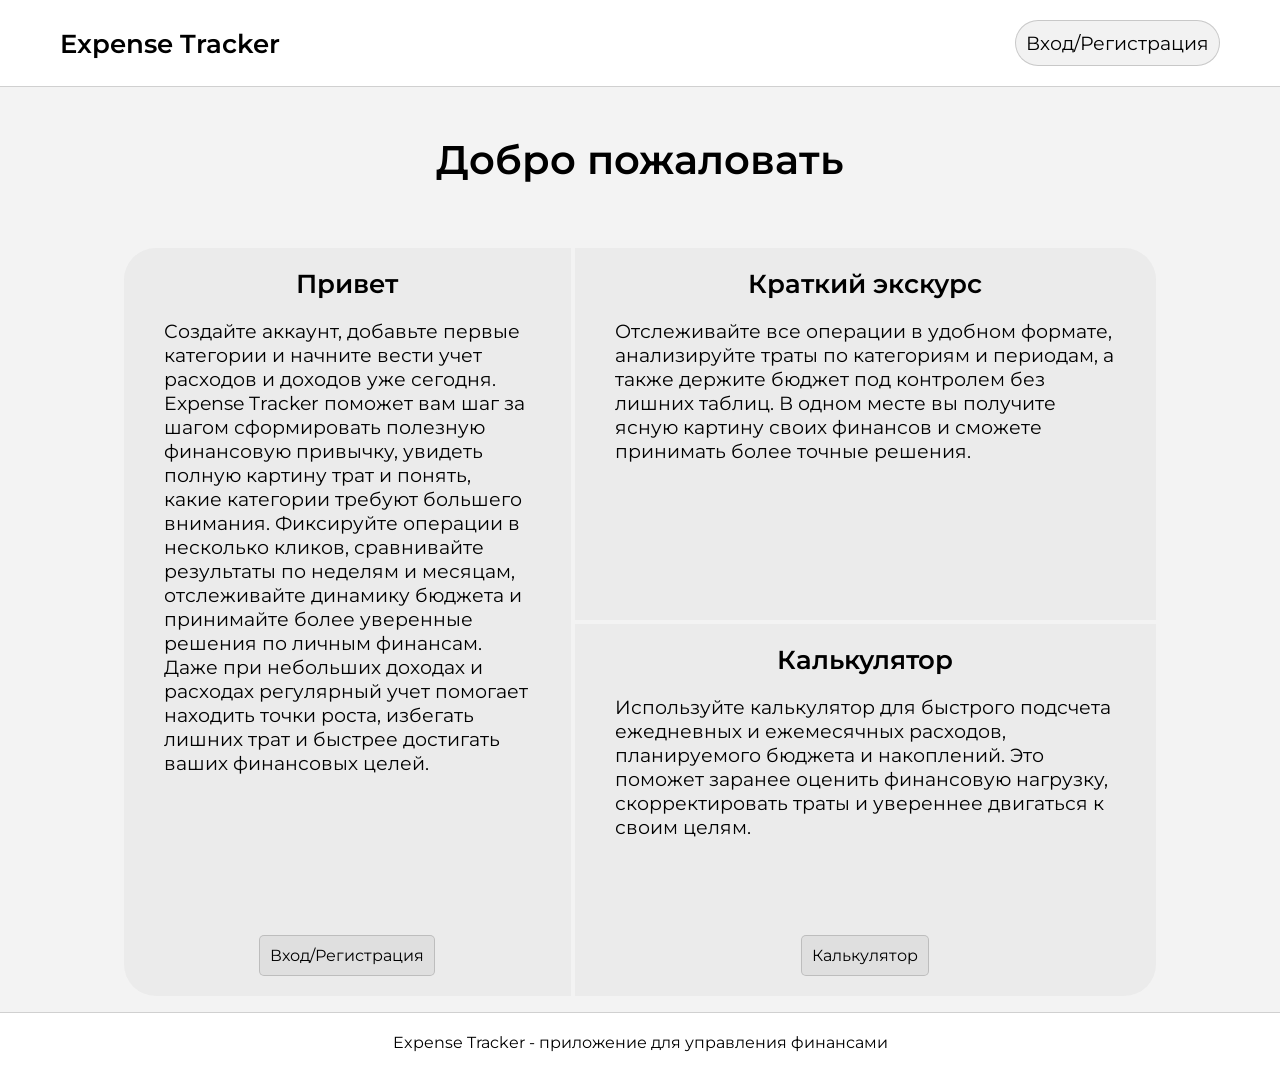
<file: index.html>
<!DOCTYPE html>
<html lang="ru">
<head>
  <meta charset="UTF-8">
  <meta name="viewport" content="width=device-width, initial-scale=1.0">
  <title>Expense Tracker</title>
  <link rel="stylesheet" href="styles/main.css">
  <link rel="preconnect" href="https://fonts.googleapis.com">
  <link rel="preconnect" href="https://fonts.gstatic.com" crossorigin>
  <link href="https://fonts.googleapis.com/css2?family=Playfair+Display:ital,wght@0,400..900;1,400..900&display=swap" rel="stylesheet">

  <link rel="preconnect" href="https://fonts.googleapis.com">
  <link rel="preconnect" href="https://fonts.gstatic.com" crossorigin>
  <link href="https://fonts.googleapis.com/css2?family=Montserrat:ital,wght@0,100..900;1,100..900&display=swap" rel="stylesheet">
</head>
<body>
  <header class="site-header" id="site-header">
    <div class="container site-header-inner">
      <a class="site-header-logo" id="site-logo" href="../index.html">Expense Tracker</a>
      <nav class="site-header_nav" id="site-nav">
        <a href="pages/login.html" class="btn">Вход/Регистрация</a>
      </nav>
    </div>
  </header>

  <main class="container page" id="index-main" data-testid="home-page">
    <h1 class="title">Добро пожаловать</h1>
    <div class="card">

      <div class="card-hello  ">
        <h2 class="card-title">Привет</h2>
        <p class="card-text">Создайте аккаунт, добавьте первые категории и начните вести учет расходов и доходов уже сегодня. Expense Tracker поможет вам шаг за шагом сформировать полезную финансовую привычку, увидеть полную картину трат и понять, какие категории требуют большего внимания. Фиксируйте операции в несколько кликов, сравнивайте результаты по неделям и месяцам, отслеживайте динамику бюджета и принимайте более уверенные решения по личным финансам. Даже при небольших доходах и расходах регулярный учет помогает находить точки роста, избегать лишних трат и быстрее достигать ваших финансовых целей.</p>
        <a href="pages/login.html" class="btn" data-testid="home-login-link">Вход/Регистрация</a>
      </div>

      <div class="card-helper">
        <h2 class="card-title">Краткий экскурс</h2>
        <p class="card-text">Отслеживайте все операции в удобном формате, анализируйте траты по категориям и периодам, а также держите бюджет под контролем без лишних таблиц. В одном месте вы получите ясную картину своих финансов и сможете принимать более точные решения.</p>
      </div>

      <div class="card-calc">
        <h2 class="card-title">Калькулятор</h2>
        <p class="card-text">Используйте калькулятор для быстрого подсчета ежедневных и ежемесячных расходов, планируемого бюджета и накоплений. Это поможет заранее оценить финансовую нагрузку, скорректировать траты и увереннее двигаться к своим целям.</p>
        <a href="pages/calculator.html" class="btn" data-testid="home-calculator-link">Калькулятор</a>
      </div>
    </div>
  </main>



  <footer class="site-footer" id="site-footer">
    <div class="container site-footer-inner">
      <p>Expense Tracker - приложение для управления финансами</p>
    </div>
  </footer>
  <script src="scripts/main.js"></script>
</body>
</html>
</file>
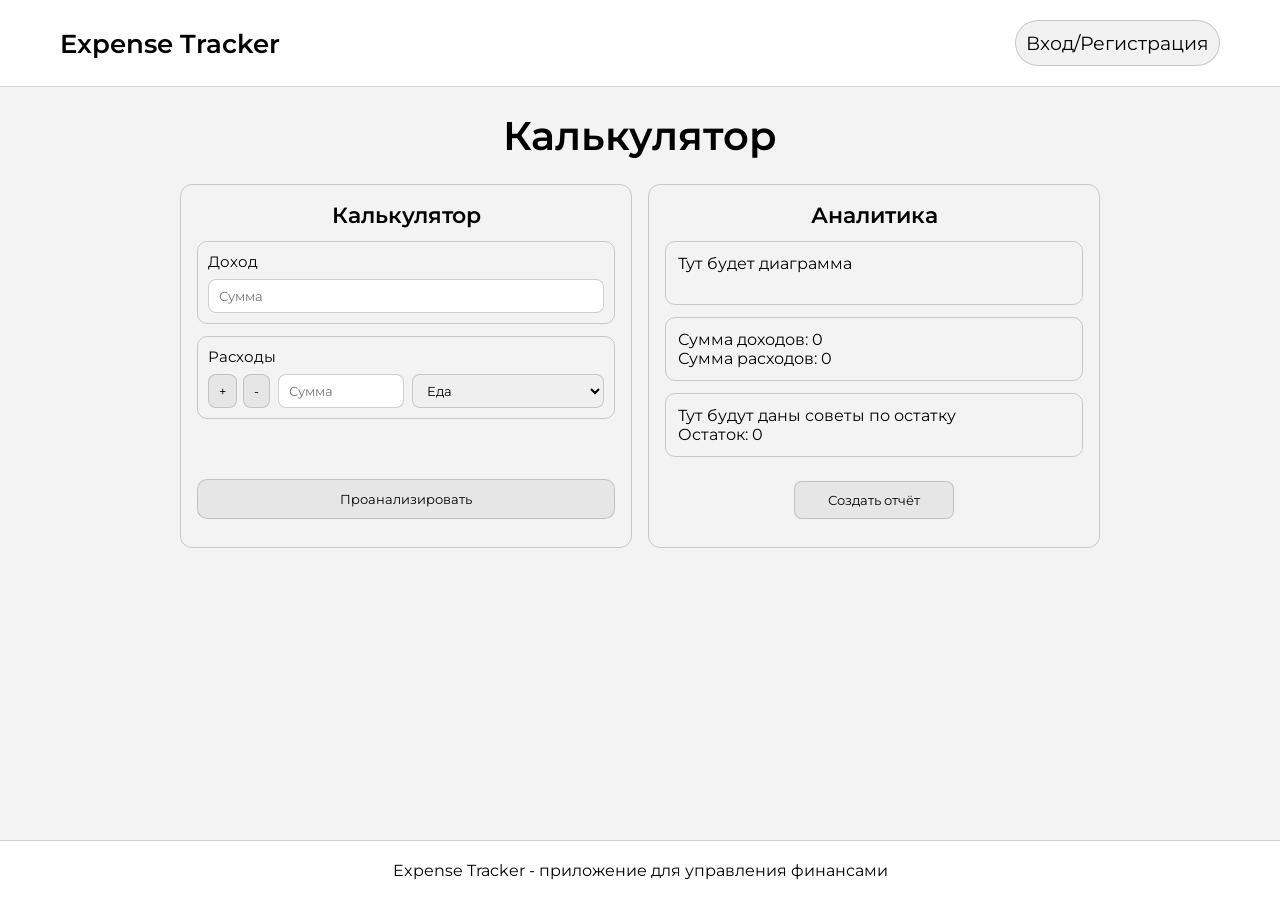
<file: pages/calculator.html>
<!DOCTYPE html>
<html lang="ru">
<head>
  <meta charset="UTF-8">
  <meta name="viewport" content="width=device-width, initial-scale=1.0">
  <title>Калькулятор - Expense Tracker</title>
  <link rel="stylesheet" href="../styles/main.css">
  <link rel="preconnect" href="https://fonts.googleapis.com">
  <link rel="preconnect" href="https://fonts.gstatic.com" crossorigin>
  <link href="https://fonts.googleapis.com/css2?family=Playfair+Display:ital,wght@0,400..900;1,400..900&display=swap" rel="stylesheet">

  <link rel="preconnect" href="https://fonts.googleapis.com">
  <link rel="preconnect" href="https://fonts.gstatic.com" crossorigin>
  <link href="https://fonts.googleapis.com/css2?family=Montserrat:ital,wght@0,100..900;1,100..900&display=swap" rel="stylesheet">
</head>
<body>
  <header class="site-header" id="site-header">
    <div class="container site-header-inner">
      <a class="site-header-logo" id="site-logo" href="../index.html">Expense Tracker</a>
      <nav class="site-header_nav" id="site-nav">
        <a href="login.html" class="btn">Вход/Регистрация</a>
      </nav>
    </div>
  </header>

  <main class="container page" id="calculator-main" data-testid="calculator-page">

    <h1 class="calculator-title">Калькулятор</h1>

    <div class="calculator-container">
      <div class="calculator-inner">
        <h2 class="calculator-title-inner">Калькулятор</h2>
        <div class="calculator-content">

          <section class="calculator-section-income">
            <label for="income-input">Доход</label>
            <input type="number" id="income-input" placeholder="Сумма" data-testid="income-input">
          </section>

          <section class="calculator-section-expenses">
            <section class="calculator-buttons">
              <button type="submit" id="add-expense" class="btn" data-testid="add-expense-button">+</button>
              <button type="submit" id="subtract-expense" class="btn" data-testid="subtract-expense-button">-</button>
            </section>
            <label for="expenses-input">Расходы</label>
            <input type="number" id="expenses-input" placeholder="Сумма" data-testid="expenses-input">
            <select name="expense-category" id="expense-category-select" data-testid="expense-category-select">
              <option value="1">Еда</option>
              <option value="2">Транспорт</option>
              <option value="3">Жилье</option>
              <option value="4">Коммунальные услуги</option>
              <option value="5">Образование</option>
              <option value="6">Здоровье</option>
              <option value="7">Развлечения</option>
              <option value="8">Одежда</option>
              <option value="9">Другое</option>              
            </select>

          </section>
          <button type="submit" id="create-report" class="btn btn-analyze" data-testid="analyze-button">Проанализировать</button>
        </div>
      </div>

      <div class="analystics-inner">
        <h2 class="analystics-title">Аналитика</h2>
        <div class="analystics-content">

          <section class="diagram-analystics">
            <p>Тут будет диаграмма</p>
          </section>

          <section class="number-analystics">
            <p>Сумма доходов: <span id="income-total" data-testid="income-total">0</span></p>
            <p>Сумма расходов: <span id="expenses-total" data-testid="expenses-total">0</span></p>
          </section>
          
          <section class="text-analystics">
            <p>Тут будут даны советы по остатку</p>
            <p>Остаток: <span id="balance-total" data-testid="balance-total">0</span></p>
          </section>

          <section class="button-analystics">
            <button type="submit" class="btn" data-testid="create-report-button">Создать отчёт</button>
          </section>
        </div>
      </div>
    </div>

  </main>
  <footer class="site-footer" id="site-footer">
    <div class="container site-footer-inner">
      <p>Expense Tracker - приложение для управления финансами</p>
    </div>
  </footer>
</body>
</html>
</file>
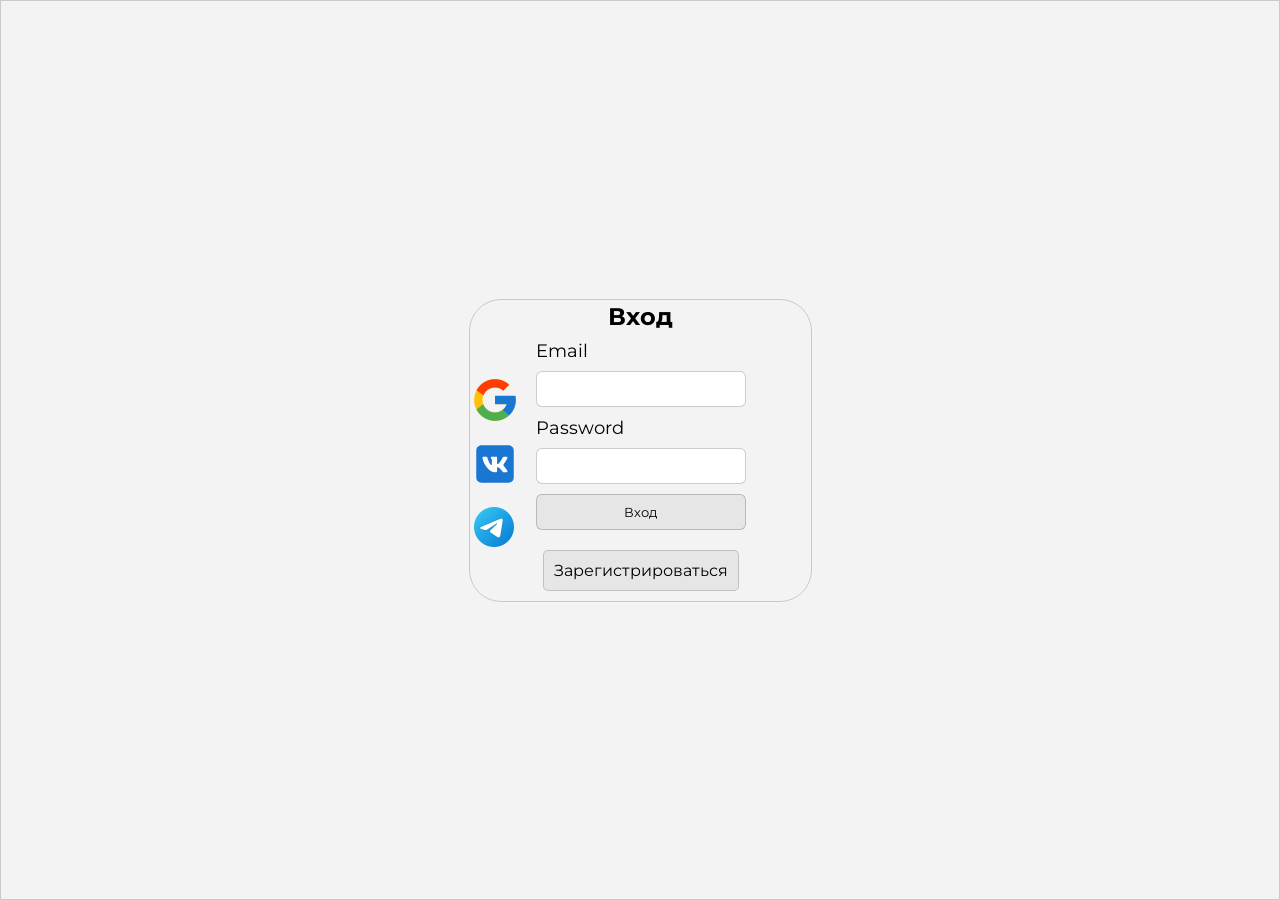
<file: pages/login.html>
<!DOCTYPE html>
<html lang="ru">
<head>
  <meta charset="UTF-8">
  <meta name="viewport" content="width=device-width, initial-scale=1.0">
  <title>Вход - Expense Tracker</title>
  <link rel="stylesheet" href="../styles/main.css">
  <link rel="preconnect" href="https://fonts.googleapis.com">
  <link rel="preconnect" href="https://fonts.gstatic.com" crossorigin>
  <link href="https://fonts.googleapis.com/css2?family=Playfair+Display:ital,wght@0,400..900;1,400..900&display=swap" rel="stylesheet">

  <link rel="preconnect" href="https://fonts.googleapis.com">
  <link rel="preconnect" href="https://fonts.gstatic.com" crossorigin>
  <link href="https://fonts.googleapis.com/css2?family=Montserrat:ital,wght@0,100..900;1,100..900&display=swap" rel="stylesheet">
</head>
<body>

  <main class="authentication-page" id="login-main" data-testid="auth-page">
    <span id="login-view"></span>
    <span id="register-view"></span>

    <div class="login-container" data-testid="login-container">
      <div class="login-inner">
        <h2 class="login-title-container">Вход</h2>
        <section class="left-panel-login">
          <a href="#" class="login btn-google"><img src="../files/icons/google.png" alt="Google"></a>
          <a href="#" class="login btn-vk"><img src="../files/icons/vk.svg" alt="VK"></a>
          <a href="#" class="login btn-tg"><img src="../files/icons/telegram.png" alt="Telegram"> </a>
        </section>

        <section class="login-section">
          <form action="login.html" method="post" data-testid="login-form">
            <label for="login-email">Email</label>
            <input type="email" id="login-email" name="email" required data-testid="login-email-input">
            <label for="login-password">Password</label>
            <input type="password" id="login-password" name="password" required data-testid="login-password-input">
            <button type="submit" class="btn" data-testid="login-submit-button">Вход</button>   
          </form>
          <a href="#register-view" class="btn register-link" data-testid="go-to-register-link">Зарегистрироваться</a>
        </section>
        </div>
      </div>

    <div class="register-container" data-testid="register-container">
      <div class="register-inner">
        <h2 class="register-title-container">Регистрация</h2>
        <section class="left-panel-login">
          <a href="#" class="login btn-google"><img src="../files/icons/google.png" alt="Google"></a>
          <a href="#" class="register btn-vk"><img src="../files/icons/vk.svg" alt="VK"></a>
          <a href="#" class="register btn-tg"><img src="../files/icons/telegram.png" alt="Telegram"> </a>  
        </section>

        <section class="register-section">
          <form action="login.html" method="post" data-testid="register-form">
            <label for="register-name">Name</label>
            <input type="text" id="register-name" name="name" required data-testid="register-name-input">
            <label for="register-email">Email</label>
            <input type="email" id="register-email" name="email" required data-testid="register-email-input">
            <label for="register-password">Password</label>
            <input type="password" id="register-password" name="password" required data-testid="register-password-input">
            <label for="register-confirm-password">Confirm Password</label>
            <input type="password" id="register-confirm-password" name="confirm-password" required data-testid="register-confirm-password-input">
            <button type="submit" class="btn" data-testid="register-submit-button">Регистрация</button>
          </form>
          <a href="#login-view" class="btn register-link" data-testid="go-to-login-link">Уже есть аккаунт? Войти</a>
          <a href="calculator.html" class="btn" data-testid="continue-without-auth-link">Продолжить без регистрации</a>
        </section>
      </div>
    </div>

  </main>
</body>
</html>
</file>
<file: styles/main.css>
*{
  box-sizing: border-box;
  margin: 0;
  padding: 0;
  font-family: var(--font-text);
}

:root {
  --color-background: rgba(201, 202, 201, 0.212);
  --color-header: rgb(255, 255, 255);
  --color-text: rgb(0, 0, 0);
  --color-border: rgba(133, 133, 133, 0.384);
  --font-logo: 'Playfair Display', serif;
  --font-text: 'Montserrat', sans-serif;
  --color-hover: rgba(88, 88, 78, 0.151);
  --color-active: rgba(63, 70, 63, 0.199);
  --color-button: rgba(88, 88, 77, 0.075);
}
.btn {
  cursor: pointer;
}

h1 {
  font-size: 2.5rem;
  font-weight: 600;
}
body {
  min-height: 100vh;
  display: flex;
  flex-direction: column;
  background-color: var(--color-background);
}

header {
  position: sticky; /*если испольтзовать fixed, то при скролле страницы, header будет двигаться вместе с контентом + будет накладываться на контент*/
  top: 0;
  z-index: 100; /* <- простите за это*/
  background-color: var(--color-header);
  padding: 20px 0;
  border-bottom: 1px solid var(--color-border);
}

.site-header-inner a{
  text-decoration: none;
}

.site-header-inner{
  display: flex;
  justify-content: space-between;
  align-items: center;
  padding: 0 20px;
}

.site-header_nav {
  display: flex;
  flex-wrap: nowrap;
  align-items: center;
  gap: 20px;
}

.site-header_nav a {
  font-size: 1.2rem;
  color: var(--color-text);
  background-color: var(--color-button);
  border: 1px solid var(--color-border);
  border-radius: 50px;
  padding: 10px;
}

.site-header-logo{
  font-size: 1.6rem;
  font-weight: 600;
  color: var(--color-text);
}

.title {
  font-size: 2.5rem;
  font-weight: 600;
  color: var(--color-text);
  margin-top: 3rem;
  text-align: center;
}

.container {
  max-width: 1200px;
  margin: 0 auto;
  padding: 0 20px;
}

main {
  flex: 1 1 0;
}

.card {
  display: grid;
  grid-template-columns: 1fr 1.3fr;
  grid-template-rows: 1fr 1fr;
  gap: 4px;
  min-height: 520px;
  margin: 4rem 4rem 1rem 4rem;
}

.card-title {
  font-size: 1.6rem;
  font-weight: 600;
  color: var(--color-text);
  text-align: center;
}

.card-text {
  font-size: 1.2rem;
  font-weight: 400;
  padding: 20px;
  color: var(--color-text);
}





/* card*/
.card-hello {
  grid-column: 1;
  grid-row: 1 / 3;
  background-color: var(--color-background);
  border-radius: 2rem 0 0 2rem;
  padding: 20px;
}

.card-helper {
  background-color: var(--color-background);
  grid-column: 2;
  grid-row: 1;
  border-radius: 0 2rem 0 0;
  padding: 20px;
}

.card-calc {
  background-color: var(--color-background);
  grid-column: 2;
  grid-row: 2;
  border-radius: 0 0 2rem 0;
  padding: 20px;
}
/* card*/


.card-text,
.card-calc,
.card-hello {
  display: flex;
  flex-direction: column;
  min-height: 260px;
}

.card-text a,
.card-calc a,
.card-hello a {
  text-decoration: none;
  color: var(--color-text);
  padding: 10px;
  align-self: center;
  border: 1px solid var(--color-border);
  border-radius: 5px;
  padding: 10px;
  margin-top: auto;
  background-color: var(--color-button);
}


footer {
  display: flex;
  justify-content: center;
  align-items: center;
  background-color: var(--color-header);
  padding: 20px 0;
  border-top: 1px solid var(--color-border);
}

/* login */

.authentication-page {
  display: flex;
  justify-content: center;
  align-items: center;
  min-height: 100vh;
}

.login-container {
  display: flex;
  flex: 1;
  min-height: 100%;
  justify-content: center;
  align-items: center;
  padding: 20px;
  border: solid 1px var(--color-border);
}

.login-inner {
  display: flex;
  flex-direction: row;
  align-items: stretch;
  gap: 16px;
  position: relative;
  padding: 40px 65px 10px 0;
  border: solid 1px var(--color-border);
  border-radius: 2rem;
}

.register-container {
  display: flex;
  flex: 1;
  min-height: 100%;
  justify-content: center;
  align-items: center;
  padding: 20px;
  border: solid 1px var(--color-border);
}

.register-inner {
  display: flex;
  flex-direction: row;
  align-items: stretch;
  gap: 16px;
  position: relative;
  padding: 40px 65px 10px 0;
  border: solid 1px var(--color-border);
  border-radius: 2rem;
}

.left-panel-login {
  display: flex;
  flex-direction: column;
  justify-content: center;
  gap: 10px;
}

.login-title-container,
.register-title-container {
  position: absolute;
  top: 2px;
  left: 50%;
  transform: translateX(-50%);
  margin: 0;
  text-align: center;
}

.login-section form,
.register-section form {
  display: flex;
  flex-direction: column;
  gap: 10px;
  width: 100%;
}

.login-section,
.register-section {
  display: flex;
  flex-direction: column;
  width: 100%;
}

.login-section a {
  margin-top: auto;
  align-self: center;
}

.login-section label,
.register-section label {
  font-size: 1.1rem;
  color: var(--color-text);
}

.login-section input,
.register-section input {
  width: 100%;
  height: 36px;
  padding: 0 12px;
  border: 1px solid rgba(0, 0, 0, 0.2);
  border-radius: 6px;
  outline: none;
}

.login-section button,
.register-section button {
  width: 100%;
  height: 36px;
  padding: 0 12px;
  border: 1px solid rgba(0, 0, 0, 0.2);
  border-radius: 6px;
  outline: none;
  background-color: var(--color-button);
}

.login-section a,
.register-section a {
  text-decoration: none;
  color: var(--color-text);
  padding: 10px;
  align-self: center;
  border: 1px solid var(--color-border);
  border-radius: 5px;
  padding: 10px;
  margin-top: 20px;
  background-color: var(--color-button);
}

.register-container {
  display: none;
}

#register-view:target ~ .login-container {
  display: none;
}

#register-view:target ~ .register-container {
  display: flex;
}

#login-view:target ~ .login-container {
  display: flex;
}

#login-view:target ~ .register-container {
  display: none;
}

/* calculator */

.calculator-title {
  color: var(--color-text);
  margin: 1.5rem auto;
  text-align: center;
}

.calculator-container {
  display: grid;
  grid-template-columns: 1fr 1fr;
  gap: 16px;
  max-width: 920px;
  margin: 0 auto 24px;
}

.calculator-inner {
  display: grid;
  grid-template-rows: auto 1fr;
  padding: 16px;
  border: solid 1px var(--color-border);
  border-radius: 12px;
}

.calculator-title-inner {
  font-size: 1.4rem;
  font-weight: 600;
  color: var(--color-text);
  text-align: center;
  margin-bottom: 12px;
}

.calculator-content {
  display: grid;
  grid-template-rows: auto auto 1fr auto;
  gap: 12px;
}

.calculator-section-income,
.calculator-section-expenses,
.btn-analyze {
  border: 1px solid var(--color-border);
  border-radius: 10px;
  padding: 10px;
}

.btn-analyze {
  background-color: var(--color-button);
}

.calculator-section-income,
.calculator-section-expenses {
  display: grid;
  gap: 8px;
}

.calculator-section-expenses {
  align-self: start;
  grid-template-columns: auto 1fr auto;
  grid-template-areas:
    "label label label"
    "buttons input select";
  align-items: center;
}

.calculator-section-income label,
.calculator-section-expenses label {
  font-size: 0.95rem;
}

.calculator-section-expenses label {
  grid-area: label;
}

.calculator-buttons {
  grid-area: buttons;
  display: grid;
  grid-template-columns: auto auto;
  gap: 6px;
}

.calculator-buttons button {
  padding: 5px 10px;
  border: none;
  background-color: var(--color-button);
}

.calculator-section-income input,
.calculator-section-expenses input,
.calculator-section-expenses select {
  width: 100%;
  height: 34px;
  padding: 0 10px;
  border: 1px solid var(--color-border);
  border-radius: 8px;
  outline: none;
}

.calculator-section-expenses input {
  grid-area: input;
}

.calculator-section-expenses select {
  grid-area: select;
  min-width: 130px;
}

.calculator-section-expenses button {
  height: 34px;
  border: 1px solid var(--color-border);
  background-color: var(--color-button);
  border-radius: 8px;
}

#create-report {
  height: 40px;
  align-self: end;
}

/* analystics content */
.analystics-inner {
  display: grid;
  grid-template-rows: auto 1fr;
  padding: 16px;
  border: solid 1px var(--color-border);
  border-radius: 12px;
}

.analystics-title {
  font-size: 1.4rem;
  font-weight: 600;
  color: var(--color-text);
  text-align: center;
  margin-bottom: 12px;
}

.analystics-content {
  display: grid;
  grid-template-rows: 1fr auto 1fr auto;
  gap: 12px;
}

.diagram-analystics,
.number-analystics,
.text-analystics {
  border: 1px solid var(--color-border);
  border-radius: 10px;
  padding: 12px;
}

.button-analystics {
  display: flex;
  justify-content: center;
  padding: 12px;
}

.button-analystics button {
  min-width: 160px;
  height: 38px;
  border: 1px solid var(--color-border);
  background-color: var(--color-button);
  border-radius: 8px;
}

/* адаптив */

@media (max-width: 1024px) {

  .site-header_nav {
    flex-direction: column;
    align-items: center;
  }
  .site-header_nav a {
    font-size: 1rem;
  }
  .calculator-container {
    grid-template-columns: 1fr;
  }
}

@media (max-width: 768px) {
  .site-header-inner {
    flex-direction: column;
    align-items: center;
    gap: 12px;
  }
  .site-header_nav {
    flex-direction: column;
    align-items: center;
  }
  .site-header_nav a {
    font-size: 1rem;
  }
  .site-header_nav a {
    font-size: 1rem;
  }
  .calculator-container {
    grid-template-columns: 1fr;
  }
  .card {
    display: flex;
    flex-direction: column;
  }
  .card-hello {
    border-radius: 2rem 2rem 0 0;
  }
  .card-helper {
    border-radius: 0;
  }
  .card-calc {
    border-radius: 0 0 2rem 2rem;
  }
}

@media (max-width: 480px) {
  .site-header-inner {
    flex-direction: column;
    align-items: center;
    gap: 12px;
  }
  .site-header_nav {
    flex-direction: column;
    align-items: center;
  }
  .site-header_nav a {
    font-size: 1rem;
  }
  .calculator-container {
    grid-template-columns: 1fr;
  }
}

/*всякая красота*/

.btn:hover {
  background-color: var(--color-hover);
}
.btn:active {
  background-color: var(--color-active);
}
</file>
